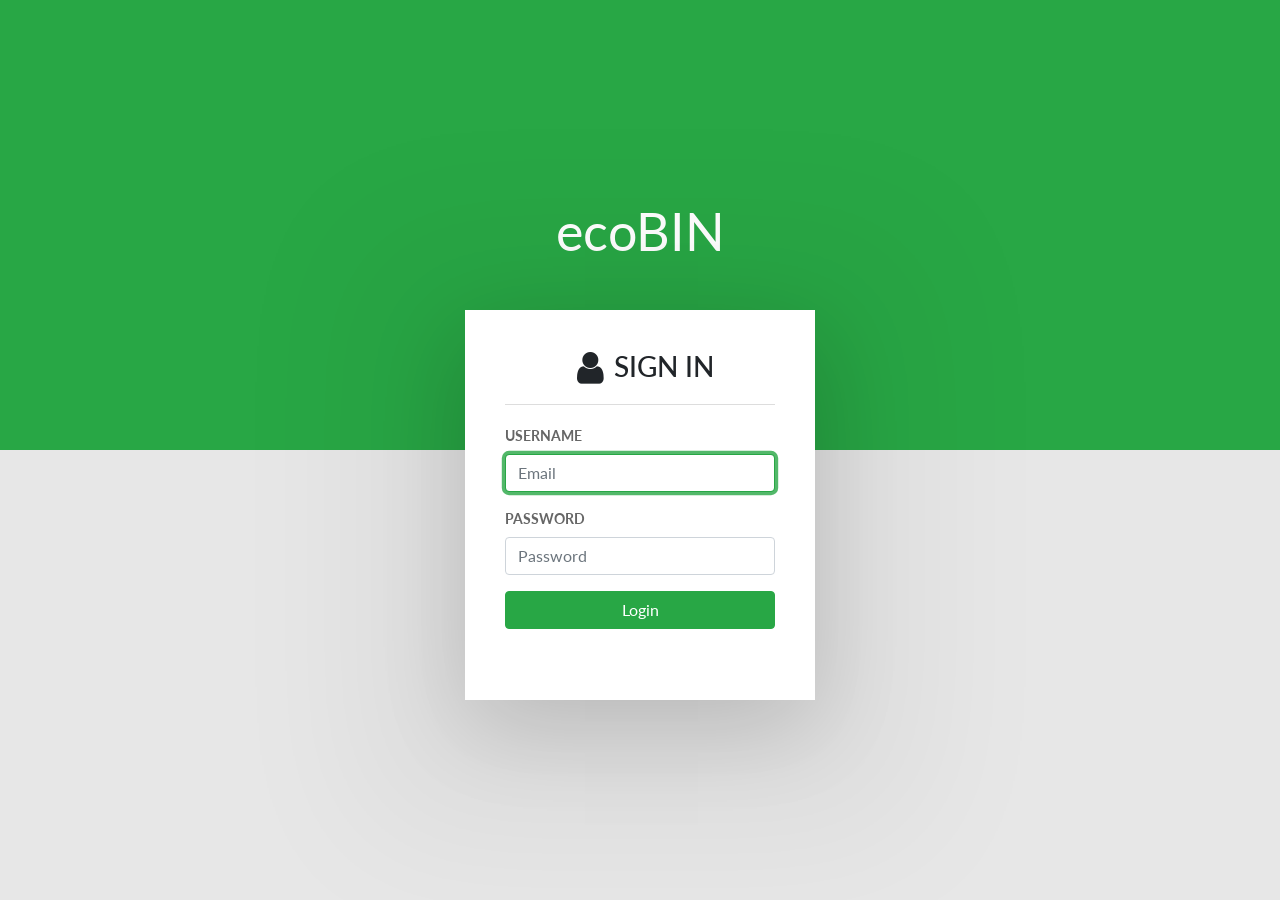
<file: smartBin/index.html>
<!DOCTYPE html>
<html lang="en" class="gr__getbootstrap_com">

<head>
	<meta http-equiv="Content-Type" content="text/html; charset=UTF-8">
    
    <meta name="viewport" content="width=device-width, initial-scale=1, shrink-to-fit=no">
    <meta name="description" content="">
    <meta name="author" content="">
    <link rel="icon" href="bin3.png">

    <title>ecoBIN - smart waste management for cities</title>
    <!-- Font-icon css-->
    <link rel="stylesheet" type="text/css" href="https://maxcdn.bootstrapcdn.com/font-awesome/4.7.0/css/font-awesome.min.css">

    <link href="assets/bootstrap.min.css" rel="stylesheet">

    <link href="assets/starter-template.css" rel="stylesheet">
  </head>

  <body data-gr-c-s-loaded="true" style="padding-top:0;">
	<section class="material-half-bg">
		<div class="cover"></div>
    </section>
	<section class="login-content">
		<div class="logo">
			<h1>ecoBIN</h1>
		</div>
		<div class="login-box">
			<form class="login-form" action="" method="POST">
				<h3 class="login-head"><i class="fa fa-lg fa-fw fa-user"></i>SIGN IN</h3>
				<div class="form-group">
					<label class="control-label">USERNAME</label>
					<input class="form-control" name="username" placeholder="Email" autofocus="" type="text">
				</div>
				<div class="form-group">
					<label class="control-label">PASSWORD</label>
					<input class="form-control" name="password" placeholder="Password" type="password">
				</div>
				<div class="form-group btn-container">
					<input type="submit" class="btn btn-primary btn-block" name="submit" value="Login">
				</div>
			</form>
		</div>
	</section>

    <!-- Core JavaScript
    ================================================== -->
    <!-- Placed at the end of the document so the pages load faster -->
    <script src="assets/jquery-3.3.1.slim.min.js" integrity="sha384-q8i/X+965DzO0rT7abK41JStQIAqVgRVzpbzo5smXKp4YfRvH+8abtTE1Pi6jizo" crossorigin="anonymous"></script>
    <script src="assets/popper.min.js"></script>
    <script src="assets/bootstrap.min.js"></script>
  

</body></html>
</file>
<file: smartBin/assets/starter-template.css>
@import url(https://fonts.googleapis.com/css?family=Lato:300,400,400i,700);

body {
  padding-top: 5rem;
  font-family:Lato;
  font-weight: 400;
  font-size:14px;
}
.starter-template {
  padding: 3rem 1.5rem;
  text-align: center;
}

/**Customized**/
.cus-nav{background:#28a745}

.custom-cards{box-shadow:0 2px 2px 0 rgba(0,0,0,0.14),0 3px 1px -2px rgba(0,0,0,0.12),0 1px 5px 0 rgba(0,0,0,0.2); margin-bottom:30px;}

.widget-small{display:flex; box-shadow: 1px 1px 4px rgba(0, 0, 0, 0.15); border-radius:4px;  margin-bottom:30px;}
.widget-small .indi{width:80px; background:#DC3545; color:#fff; border-radius:4px 0 0 4px; align-items: center; display:flex; justify-content: center; font-size:1.5rem;}
.widget-small .info{flex-grow:8; padding:10px;}

.else-not{font-size: 15px; text-align: center;}
p{margin-bottom: .4rem;}
/**Customized ends**/

/**Login screen**/
.material-half-bg {height: 100vh; background-color: #e7e7e7; position: fixed; top: 0; left: 0; right: 0; bottom: 0; z-index: -1;}

.material-half-bg .cover {background-color: #28a745; height: 50vh;}

.login-content {display: flex;
  -webkit-box-orient: vertical;
  -webkit-box-direction: normal;
      -ms-flex-direction: column;
          flex-direction: column;
  -webkit-box-align: center;
      -ms-flex-align: center;
          align-items: center;
  -webkit-box-pack: center;
      -ms-flex-pack: center;
          justify-content: center;
  min-height: 100vh;
}

.login-content .logo {margin-bottom: 40px; color: #fff;}

.login-content .logo h1 {font-size: 52px; font-weight: 400;}

.login-content .login-box {position: relative; min-width: 350px;min-height: 390px; background-color: #fff;
  -webkit-box-shadow: 0px 29px 147.5px 102.5px rgba(0, 0, 0, 0.05), 0px 29px 95px 0px rgba(0, 0, 0, 0.16);
          box-shadow: 0px 29px 147.5px 102.5px rgba(0, 0, 0, 0.05), 0px 29px 95px 0px rgba(0, 0, 0, 0.16);
  -webkit-perspective: 800px;
          perspective: 800px;
  -webkit-transition: all 0.5s ease-in-out;
  -o-transition: all 0.5s ease-in-out;
  transition: all 0.5s ease-in-out;
}

.login-content .login-box .login-head {margin-top: 0; margin-bottom: 20px; padding-bottom: 20px; border-bottom: 1px solid #ddd; text-align: center;}

.login-content .login-box label { color: #666; font-weight: 700;}

.login-content .login-box .utility { display: flex;
  padding: 1px;
  -webkit-box-pack: justify;
      -ms-flex-pack: justify;
          justify-content: space-between;
  -webkit-box-align: center;
      -ms-flex-align: center;
          align-items: center;
}

.login-content .login-box .btn-container { margin-bottom: 0;}

.login-content .login-box .login-form, .login-content .login-box .forget-form {position: absolute;top: 0;bottom: 0;left: 0;right: 0; padding: 40px;}

@media (max-width: 351px) {
  .login-content .login-box {
    min-width: 100%;
  }
  .login-content .login-box .login-form, .login-content .login-box .forget-form {
    width: 100%;
  }
}
/**Login screen ends**/
</file>
